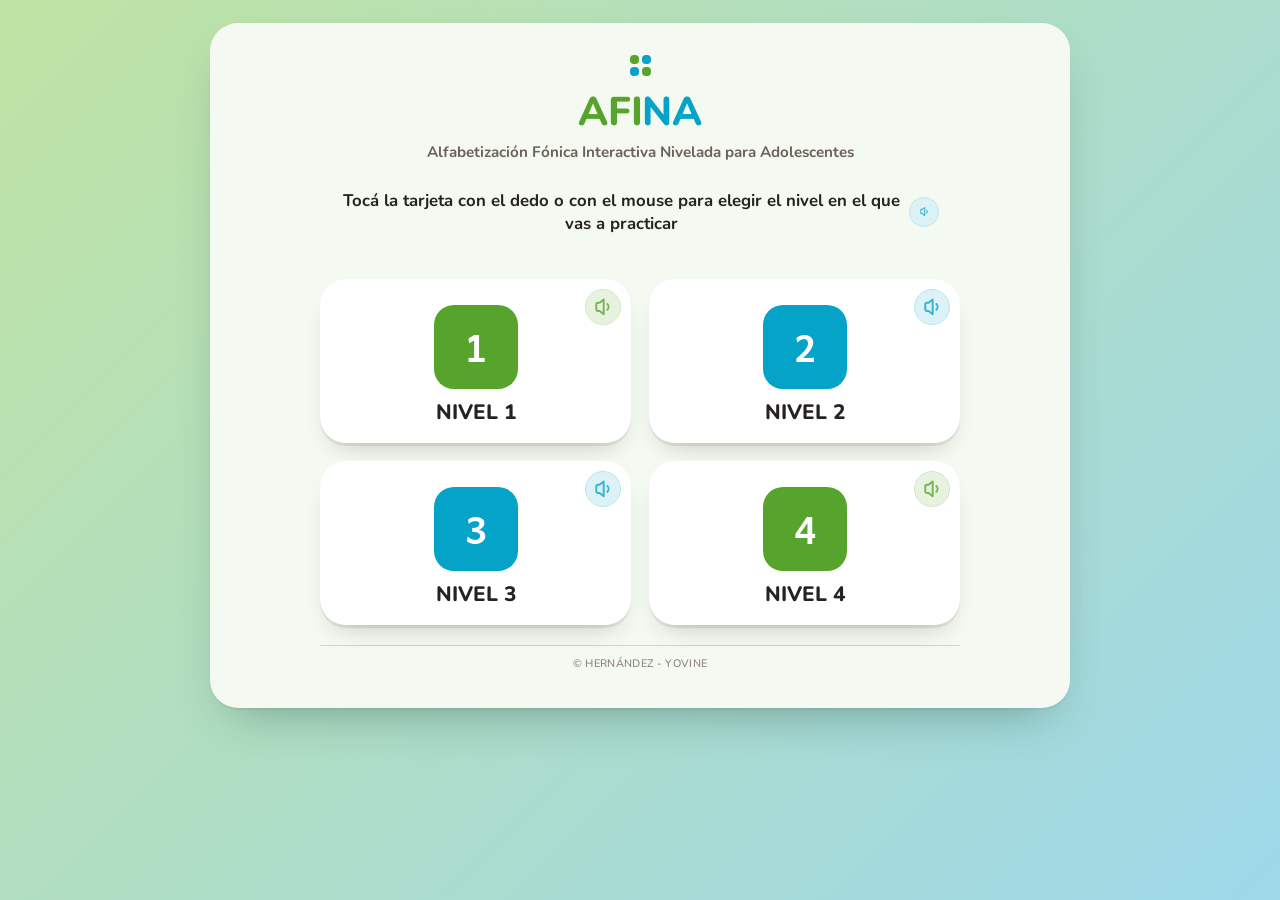
<file: index.html>
<!doctype html>
<html lang="es">
<head>
<meta charset="utf-8">
<meta name="viewport" content="width=device-width,initial-scale=1,viewport-fit=cover">
<title>AFINA · Conciencia Fonológica</title>
<meta name="description" content="AFINA: Alfabetización Fónica Interactiva Nivelada para Adolescentes. Entrenamiento de la conciencia fonológica jugando.">
<meta name="theme-color" content="#05A3C8">
<link rel="manifest" href="manifest.webmanifest">
<link rel="icon" type="image/png" sizes="32x32" href="icons/favicon-32.png">
<link rel="icon" type="image/png" sizes="48x48" href="icons/favicon-48.png">
<link rel="apple-touch-icon" href="icons/apple-touch-icon-180.png">
<meta name="apple-mobile-web-app-capable" content="yes">
<meta name="mobile-web-app-capable" content="yes">
<meta name="apple-mobile-web-app-title" content="AFINA">
<style>:root{color-scheme:light;box-sizing:border-box;padding-top:env(safe-area-inset-top,0px);padding-bottom:env(safe-area-inset-bottom,0px)}html{scroll-padding-top:env(safe-area-inset-top,0px)}body{margin:0;padding:0;font:14px -apple-system,BlinkMacSystemFont,sans-serif;background:#fff;color:#000}img{max-width:100%}[hidden]:not([hidden=until-found i]){display:none!important}</style>
<link rel="stylesheet" href="css/estilos.css">
</head>
<body>

<!-- Acá se dibuja cada pantalla -->
<div id="app"></div>

<!-- Avisito "todavía no tiene sonido grabado" -->
<div class="global-hint" id="aviso">Todavía no tiene sonido grabado</div>

<!-- CONTENIDO: lo que se edita (palabras, niveles, letras) -->
<script src="contenido/config.js"></script>
<script src="contenido/palabras.js"></script>
<script src="contenido/letras.js"></script>
<script src="contenido/niveles.js"></script>

<!-- NÚCLEO: navegación, sonidos, piezas comunes -->
<script src="js/nucleo/utilidades.js"></script>
<script src="js/nucleo/datos.js"></script>
<script src="js/nucleo/audio.js"></script>
<script src="js/nucleo/ui.js"></script>
<script src="js/nucleo/pantallas.js"></script>

<!-- TIPOS DE ACTIVIDAD: uno por archivo -->
<script src="js/tipos/contar-sonidos.js"></script>
<script src="js/tipos/letra-inicial.js"></script>
<script src="js/tipos/unir-igual.js"></script>
<script src="js/tipos/completar-vocales.js"></script>
<script src="js/tipos/sonido-letras.js"></script>
<script src="js/tipos/dictado-letras.js"></script>
<script src="js/tipos/sonido-escondido.js"></script>
<script src="js/tipos/escribir-palabra.js"></script>

<!-- HERRAMIENTAS Y ARRANQUE -->
<script src="js/nucleo/validar.js"></script>
<script src="js/nucleo/revisar.js"></script>
<script src="js/app.js"></script>

<!-- Versión instalable y sin conexión (guarda la app en el dispositivo la primera vez) -->
<script>
if ('serviceWorker' in navigator && /^https?:/.test(location.protocol)) {
  window.addEventListener('load', function(){ navigator.serviceWorker.register('sw.js').catch(function(){}); });
}
</script>
</body>
</html>
</file>
<file: css/estilos.css>
/* Tipografías incluidas en la app: funcionan sin internet */
@font-face{font-family:'Andika';font-style:normal;font-weight:400;font-display:swap;src:url('../fonts/andika-latin-400-normal.woff2') format('woff2')}
@font-face{font-family:'Andika';font-style:normal;font-weight:700;font-display:swap;src:url('../fonts/andika-latin-700-normal.woff2') format('woff2')}
@font-face{font-family:'Nunito';font-style:normal;font-weight:500;font-display:swap;src:url('../fonts/nunito-latin-500-normal.woff2') format('woff2')}
@font-face{font-family:'Nunito';font-style:normal;font-weight:700;font-display:swap;src:url('../fonts/nunito-latin-700-normal.woff2') format('woff2')}
@font-face{font-family:'Nunito';font-style:normal;font-weight:800;font-display:swap;src:url('../fonts/nunito-latin-800-normal.woff2') format('woff2')}

  :root{
    --paper: #FDFBF7;
    --ink: #262220;
    --ink-soft: #6b6259;
    --border: #E4DDD2;
    --vowel-wash: #FFE8DE;
    --vowel-accent: #E8734E;
    --consonant-wash: #E3EFE6;
    --consonant-accent: #4C8A6A;
    --card-shadow: 0 2px 0 rgba(38,34,32,0.06), 0 12px 24px -12px rgba(38,34,32,0.15);
    --unahur-green: #56A42C;
    --unahur-blue: #05A3C8;
  }

  *{ box-sizing: border-box; }

  html, body{
    margin:0;
    padding:0;
    background: var(--paper);
    color: var(--ink);
    font-family: 'Nunito', sans-serif;
    -webkit-tap-highlight-color: transparent;
    overscroll-behavior: none;
  }

  body{
    min-height: 100vh;
    display:flex;
    flex-direction:column;
    align-items:center;
    padding: clamp(16px, 4vw, 40px);
    text-transform: uppercase;
  }

  a{ color: inherit; text-decoration: none; }

  .screen{ display:none; width:100%; flex-direction:column; align-items:center; }
  .screen.active{ display:flex; }

  header{
    width:100%;
    max-width: 760px;
    text-align:center;
    margin-bottom: clamp(18px, 3vw, 28px);
  }

  h1{
    font-weight:800;
    font-size: clamp(1.4rem, 3.2vw, 1.9rem);
    margin: 0 0 4px 0;
    letter-spacing: -0.01em;
  }

  header p{
    margin:0;
    color: var(--ink-soft);
    font-size: clamp(0.85rem, 2vw, 0.98rem);
    font-weight:500;
  }

  .instruction-row{
    display:flex;
    align-items:center;
    justify-content:center;
    gap: 8px;
  }

  .instruction-speaker{
    appearance:none;
    border:none;
    flex-shrink:0;
    width: 30px; height: 30px;
    border-radius:50%;
    background: var(--level-accent, var(--unahur-blue));
    display:flex; align-items:center; justify-content:center;
    cursor:pointer;
  }
  .instruction-speaker svg{ width: 56%; height: 56%; }
  .instruction-speaker:active{ transform: translateY(1px); }

  footer{
    margin-top: 22px;
    color: var(--ink-soft);
    font-size: 0.8rem;
    text-align:center;
    max-width: 600px;
  }

  .back-link{
    display:inline-flex;
    align-items:center;
    gap:6px;
    font-weight:700;
    font-size:0.85rem;
    color: var(--ink-soft);
    margin-bottom: 18px;
    align-self:flex-start;
    max-width:760px;
    width:100%;
    background:none;
    border:none;
    padding:0;
    cursor:pointer;
    font-family:inherit;
  }
  .back-link:hover{ color: var(--ink); }

  /* ---------- Pantalla de inicio ---------- */

  .home-hero{
    text-align:center;
    margin-bottom: clamp(20px, 4vw, 32px);
  }
  .home-hero h1{ font-size: clamp(1.7rem, 4.5vw, 2.5rem); }
  .home-hero h1 .tone-a{ color: var(--unahur-green); }
  .home-hero h1 .tone-b{ color: var(--unahur-blue); }
  .home-hero p{ font-size: clamp(0.95rem, 2.2vw, 1.1rem); }

  .brand-mark{
    display:inline-grid;
    grid-template-columns: repeat(2, 9px);
    grid-template-rows: repeat(2, 9px);
    gap: 3px;
    margin-bottom: 10px;
  }
  .brand-mark span{ border-radius: 4px; }
  .brand-mark span:nth-child(1),
  .brand-mark span:nth-child(4){ background: var(--unahur-green); }
  .brand-mark span:nth-child(2),
  .brand-mark span:nth-child(3){ background: var(--unahur-blue); }

  .credit-line{
    margin-top: 26px;
    font-size: 0.72rem;
    color: var(--ink-soft);
    text-align:center;
    letter-spacing: 0.01em;
  }

  .levels-grid{
    width:100%;
    max-width: 640px;
    display:grid;
    grid-template-columns: 1fr 1fr;
    gap: clamp(12px, 3vw, 18px);
  }
  @media (max-width: 420px){ .levels-grid{ gap: 10px; } }

  .level-card{
    position:relative;
    display:flex;
    flex-direction:column;
    align-items:center;
    text-align:center;
    gap: 10px;
    background:#fff;
    border: none;
    border-radius: 26px;
    padding: clamp(18px, 4vw, 26px) clamp(10px, 3vw, 16px) 18px;
    box-shadow: 0 3px 0 rgba(38,34,32,0.08), 0 14px 26px -14px rgba(38,34,32,0.28);
    overflow:hidden;
    opacity:0;
    transform: translateY(14px) scale(0.97);
    animation: card-in 0.5s ease forwards;
    cursor:pointer;
    font-family:inherit;
  }
  .level-card:nth-child(1){ animation-delay: 0.05s; }
  .level-card:nth-child(2){ animation-delay: 0.13s; }
  .level-card:nth-child(3){ animation-delay: 0.21s; }
  .level-card:nth-child(4){ animation-delay: 0.29s; }

  @keyframes card-in{ to{ opacity:1; transform: translateY(0) scale(1); } }

  .level-card:hover, .level-card:focus-visible{ transform: translateY(-4px) scale(1.02); }
  .level-card:active{ transform: translateY(0) scale(0.98); }
  .level-card:focus-visible{ outline: 3px solid var(--ink); outline-offset: 3px; }

  .level-card.locked{ cursor:default; }
  .level-card.locked:hover{ transform: translateY(14px) scale(0.97); }

  .level-number-badge{
    width: clamp(64px, 18vw, 84px);
    height: clamp(64px, 18vw, 84px);
    border-radius: 20px;
    display:flex; align-items:center; justify-content:center;
    font-family:'Andika', sans-serif;
    font-weight:700;
    font-size: clamp(1.8rem, 5vw, 2.3rem);
    color:#fff;
  }
  .level-card[data-color="unahur-green"] .level-number-badge{ background: var(--unahur-green); }
  .level-card[data-color="unahur-blue"]  .level-number-badge{ background: var(--unahur-blue); }

  .level-icon{
    width: clamp(64px, 16vw, 84px);
    height: clamp(64px, 16vw, 84px);
    border-radius: 20px;
    display:flex;
    align-items:center;
    justify-content:center;
  }
  .level-icon svg{ width: 58%; height: 58%; }
  .level-card[data-color="unahur-green"] .level-icon{ background: var(--unahur-green); }
  .level-card[data-color="unahur-blue"]  .level-icon{ background: var(--unahur-blue); }
  .level-card.locked .level-icon{ background: var(--border); }

  .ribbon{
    position:absolute;
    top: 12px;
    right: -30px;
    background: var(--ink);
    color:#fff;
    font-size: 0.62rem;
    font-weight:800;
    text-transform: uppercase;
    letter-spacing: 0.03em;
    padding: 4px 34px;
    transform: rotate(35deg);
  }

  .level-title{ font-weight:800; font-size: clamp(1.1rem, 3vw, 1.3rem); margin: 0; line-height:1.25; }
  .level-desc{ font-size: 0.78rem; color: var(--ink-soft); margin:0; line-height:1.4; }
  .level-card.locked .level-desc{ opacity: 0.6; }

  /* ---------- Nivel 4: escenario de la letra grande (teclado) ---------- */

  .stage{
    position:relative;
    width:100%;
    max-width: 420px;
    aspect-ratio: 1 / 1;
    max-height: 42vh;
    background:#fff;
    border-radius: 28px;
    border: 1px solid var(--border);
    box-shadow: var(--card-shadow);
    display:flex;
    align-items:center;
    justify-content:center;
    margin-bottom: clamp(18px, 3vw, 30px);
    overflow:hidden;
    transition: background 0.25s ease;
  }
  .stage.is-vowel{ background: var(--vowel-wash); }
  .stage.is-consonant{ background: var(--consonant-wash); }

  .stage .letter{
    font-family:'Andika', sans-serif;
    font-weight:700;
    font-size: clamp(6rem, 22vw, 11rem);
    line-height:1;
    color: var(--ink);
    user-select:none;
    position:relative;
    z-index:2;
  }
  .stage .letter.placeholder{
    color: var(--border);
    font-size: clamp(2.2rem, 6vw, 2.6rem);
    font-family:'Nunito', sans-serif;
    font-weight:700;
    max-width: 70%;
    text-align:center;
  }

  .ripple{
    position:absolute;
    border-radius:50%;
    border: 3px solid var(--vowel-accent);
    width: 40%;
    height: 40%;
    opacity:0;
    pointer-events:none;
  }
  .stage.is-consonant .ripple{ border-color: var(--consonant-accent); }
  .ripple.animate{ animation: ripple-out 0.6s ease-out; }
  @keyframes ripple-out{
    0%   { transform: scale(1);   opacity: 0.55; }
    100% { transform: scale(2.6); opacity: 0; }
  }

  .global-hint{
    position: fixed;
    bottom: 22px;
    left: 50%;
    transform: translateX(-50%);
    font-size: 0.78rem;
    font-weight:700;
    color: var(--ink-soft);
    background: #fff;
    border: 1px solid var(--border);
    padding: 8px 18px;
    border-radius: 999px;
    box-shadow: var(--card-shadow);
    opacity:0;
    pointer-events:none;
    transition: opacity 0.2s ease;
    z-index: 60;
    white-space:nowrap;
  }
  .global-hint.show{ opacity:1; }

  .keyboard{
    width:100%; max-width: 760px;
    display:grid; grid-template-columns: repeat(6, 1fr); gap: 8px;
  }
  @media (max-width: 480px){ .keyboard{ grid-template-columns: repeat(5, 1fr); gap:6px; } }

  .key{
    appearance:none;
    border: 1px solid var(--border);
    background:#fff;
    border-radius: 12px;
    padding: 12px 4px;
    font-family:'Andika', sans-serif;
    font-weight:700;
    font-size: clamp(1.1rem, 3.4vw, 1.5rem);
    color: var(--ink);
    cursor:pointer;
    transition: transform 0.08s ease, box-shadow 0.08s ease, background 0.12s ease;
    box-shadow: 0 2px 0 var(--border);
  }
  .key.is-vowel{ background: var(--vowel-wash); }
  .key.is-consonant{ background: #fff; }
  .key.is-digraph{ background: var(--consonant-wash); font-size: clamp(0.9rem, 2.6vw, 1.2rem); }
  .key:active, .key.pressed{ transform: translateY(2px); box-shadow: 0 0 0 var(--border); }
  .key:focus-visible{ outline: 3px solid var(--vowel-accent); outline-offset: 2px; }

  /* ---------- Niveles 1, 2 y 3: cuántos sonidos tiene la palabra ---------- */
  /* (misma mecánica, distinto color de acento y lista de palabras por nivel,
     controlado por la variable --level-accent en cada pantalla) */

  .progress-text{
    font-weight:800;
    font-size: 0.8rem;
    color: var(--level-accent, var(--unahur-blue));
    margin-bottom: 4px;
  }

  .word-stage{
    position:relative;
    width:100%;
    max-width: 340px;
    aspect-ratio: 1 / 1;
    max-height: 34vh;
    background:#fff;
    border-radius: 28px;
    border: 1px solid var(--border);
    box-shadow: var(--card-shadow);
    display:flex;
    align-items:center;
    justify-content:center;
    margin-bottom: clamp(16px, 3vw, 24px);
    overflow:hidden;
    transition: transform 0.15s ease;
  }
  .word-stage.shake{ animation: shake-x 0.4s ease; }
  @keyframes shake-x{
    0%, 100% { transform: translateX(0); }
    20%, 60% { transform: translateX(-8px); }
    40%, 80% { transform: translateX(8px); }
  }
  .word-stage.celebrate{ animation: pop-scale 0.5s ease; }
  @keyframes pop-scale{
    0%   { transform: scale(1); }
    40%  { transform: scale(1.06); }
    100% { transform: scale(1); }
  }

  .word-stage img{
    width:100%; height:100%; object-fit: contain; padding: 18px;
  }
  .word-stage .illustration{
    width: 78%; height: 78%;
  }
  .word-stage .illustration svg{ width:100%; height:100%; display:block; }

  .dots-row{
    display:flex;
    flex-wrap:wrap;
    justify-content:center;
    gap: 8px;
    min-height: 34px;
    max-width: 340px;
    margin-bottom: 16px;
  }
  .dot{
    width: 26px; height: 26px; border-radius:50%;
    background: var(--level-accent, var(--unahur-blue));
    animation: dot-pop 0.25s ease;
  }
  @keyframes dot-pop{ from{ transform: scale(0); } to{ transform: scale(1); } }
  .dots-row.correct .dot{ background: var(--unahur-green); }
  .dots-row.wrong .dot{ background: var(--vowel-accent); }

  .tap-button{
    appearance:none;
    border:none;
    width: 128px; height: 128px;
    border-radius: 50%;
    background: var(--level-accent, var(--unahur-blue));
    box-shadow: 0 4px 0 rgba(38,34,32,0.18), 0 14px 26px -12px rgba(38,34,32,0.35);
    display:flex; align-items:center; justify-content:center;
    cursor:pointer;
    margin-bottom: 18px;
    transition: transform 0.08s ease;
  }
  .tap-button svg{ width: 46%; height: 46%; }
  .tap-button:active{ transform: translateY(3px); box-shadow: 0 1px 0 rgba(38,34,32,0.18); }
  .tap-button:focus-visible{ outline: 3px solid var(--ink); outline-offset: 4px; }
  .tap-button .count-num{
    font-family: 'Nunito', sans-serif;
    font-size: 3.4rem;
    font-weight: 900;
    color: #fff;
    line-height: 1;
    user-select: none;
  }

  /* El botón que cuenta sonidos es más chico que el círculo grande de
     "escuchar" (dictado, sonido escondido): antes medía lo mismo (128px) y
     quedaba desproporcionado. Se lo achica pero se lo deja bastante más
     grande que el botón de ayuda (pill), para que siga siendo el principal. */
  .count-button{
    width: 84px; height: 84px;
    margin-bottom: 14px;
  }
  .count-button .count-num{ font-size: 2.2rem; }

  .tap-hint{
    font-size: 0.82rem;
    color: var(--ink-soft);
    font-weight:700;
    margin: -10px 0 18px 0;
    text-align:center;
  }

  /* Misma pinta que .tap-hint, pero con margen positivo: para usar DESPUÉS
     de un bloque que ya termina justo (el tablero de unir-igual, las
     opciones de completar-vocales), donde el margen negativo de .tap-hint
     lo pegaba contra las tarjetas de arriba. */
  .help-hint{
    font-size: 0.82rem;
    color: var(--ink-soft);
    font-weight:700;
    margin: 18px 0 4px 0;
    text-align:center;
  }

  .action-row{
    display:flex;
    gap: 10px;
    margin-bottom: 10px;
  }
  .action-btn{
    appearance:none;
    border: 1px solid var(--border);
    background:#fff;
    color: var(--ink);
    font-family:inherit;
    font-weight:800;
    font-size: 0.85rem;
    padding: 10px 20px;
    border-radius: 999px;
    cursor:pointer;
    box-shadow: 0 2px 0 var(--border);
  }
  .action-btn:active{ transform: translateY(2px); box-shadow:none; }
  .action-btn.primary{
    background: var(--unahur-green);
    border-color: var(--unahur-green);
    color:#fff;
    box-shadow: 0 2px 0 #3f7a20;
  }
  .action-btn:disabled{ opacity:0.4; cursor:default; }

  .help-btn{
    appearance:none;
    border: none;
    background: var(--vowel-wash);
    color: var(--vowel-accent);
    font-family:inherit;
    font-weight:800;
    font-size: 0.85rem;
    padding: 10px 22px;
    border-radius: 999px;
    cursor:pointer;
    margin-top: 6px;
    display:none;
    align-items:center;
    gap:8px;
  }
  .help-btn.show{ display:inline-flex; animation: card-in 0.4s ease; }

  .level-complete{
    width:100%; max-width: 420px; background:#fff;
    border: 1px solid var(--border); border-radius: 24px;
    box-shadow: var(--card-shadow); padding: 40px 28px; text-align:center;
  }
  .level-complete .icon{ font-size: 2.6rem; margin-bottom: 10px; }
  .level-complete h2{ margin: 0 0 8px 0; font-size: 1.2rem; font-weight:800; }
  .level-complete p{ margin: 0 0 20px 0; color: var(--ink-soft); font-size: 0.9rem; }

  /* ---------- Actividad: ¿con qué letra comienza? ---------- */

  .letter-options{
    width:100%;
    max-width: 360px;
    display:grid;
    grid-template-columns: repeat(3, 1fr);
    gap: 10px;
    margin-bottom: 18px;
  }

  .letter-option{
    appearance:none;
    border: 1px solid var(--border);
    background:#fff;
    border-radius: 16px;
    padding: 16px 4px;
    font-family:'Andika', sans-serif;
    font-weight:700;
    font-size: clamp(1.3rem, 5vw, 1.7rem);
    color: var(--ink);
    cursor:pointer;
    box-shadow: 0 3px 0 var(--border);
    transition: transform 0.08s ease, box-shadow 0.08s ease;
  }
  .letter-option:active{ transform: translateY(3px); box-shadow:none; }
  .letter-option:focus-visible{ outline: 3px solid var(--level-accent, var(--unahur-blue)); outline-offset: 2px; }
  .letter-option.correct{ background: var(--unahur-green); border-color: var(--unahur-green); color:#fff; }
  .letter-option.wrong{ background: var(--vowel-accent); border-color: var(--vowel-accent); color:#fff; }
  .letter-option:disabled{ cursor:default; }

  /* ---------- Actividad: ¿cuál empieza igual? (arrastrar y unir) ---------- */

  .match-progress{
    font-weight:800;
    font-size: 0.85rem;
    color: var(--level-accent, var(--unahur-blue));
    margin-bottom: 14px;
  }

  .match-board{
    width:100%;
    max-width: 420px;
    display:flex;
    justify-content:space-between;
    gap: clamp(24px, 8vw, 60px);
    touch-action: none;
  }

  .match-column{
    flex:1;
    display:flex;
    flex-direction:column;
    gap: 12px;
  }

  .match-card{
    position:relative;
    height: 64px;
    border-radius: 16px;
    display:flex;
    align-items:center;
    justify-content:center;
    font-family:'Nunito', sans-serif;
    font-weight:800;
    font-size: 0.9rem;
    color:#fff;
    text-shadow: 0 1px 2px rgba(0,0,0,0.25);
    box-shadow: 0 3px 0 rgba(38,34,32,0.15), 0 8px 16px -8px rgba(38,34,32,0.3);
    user-select:none;
    -webkit-user-select:none;
  }

  .match-column.left .match-card{ cursor: grab; }
  .match-card.dragging{
    cursor: grabbing;
    position: fixed;
    z-index: 50;
    width: var(--drag-w);
    pointer-events:none;
    box-shadow: 0 10px 24px -6px rgba(38,34,32,0.45);
    transition: none;
  }

  .match-card.matched{
    opacity: 0.55;
    box-shadow: none;
  }
  .match-card.matched::after{
    content: '✓';
    position:absolute;
    top: -8px; right: -8px;
    width: 24px; height: 24px;
    border-radius:50%;
    background: var(--unahur-green);
    color:#fff;
    display:flex; align-items:center; justify-content:center;
    font-size: 0.8rem;
    text-shadow:none;
  }

  .match-card.slot-empty{
    background: transparent !important;
    box-shadow: none;
    border: 2px dashed var(--border);
  }

  .match-card img,
  .match-card .card-illustration{
    width: 70%;
    height: 70%;
    object-fit: contain;
  }

  @keyframes card-shake{
    0%, 100% { transform: translateX(0); }
    25% { transform: translateX(-6px); }
    75% { transform: translateX(6px); }
  }
  .match-card.snap-wrong{ animation: card-shake 0.3s ease; }

  /* ---------- Actividad: ¿cuántas palabras tiene la oración? ---------- */

  .sentence-stage{
    width:100%;
    max-width: 420px;
    min-height: 140px;
    background:#fff;
    border-radius: 28px;
    border: 1px solid var(--border);
    box-shadow: var(--card-shadow);
    display:flex;
    flex-direction:column;
    align-items:center;
    justify-content:center;
    gap: 14px;
    padding: 26px 22px;
    margin-bottom: clamp(16px, 3vw, 24px);
    transition: transform 0.15s ease;
  }
  .sentence-stage.shake{ animation: shake-x 0.4s ease; }
  .sentence-stage.celebrate{ animation: pop-scale 0.5s ease; }

  .sentence-text{
    font-family:'Andika', sans-serif;
    font-weight:700;
    font-size: clamp(1.05rem, 4vw, 1.35rem);
    line-height:1.4;
    color: var(--ink);
    text-align:center;
  }

  .listen-btn{
    appearance:none;
    border:none;
    display:inline-flex;
    align-items:center;
    gap:8px;
    background: var(--level-accent, var(--unahur-blue));
    color:#fff;
    font-family:inherit;
    font-weight:800;
    font-size: 0.82rem;
    padding: 9px 18px;
    border-radius: 999px;
    cursor:pointer;
  }
  .listen-btn svg{ width:16px; height:16px; }
  .listen-btn:active{ transform: translateY(2px); }

  @media (prefers-reduced-motion: reduce){
    .ripple.animate{ animation: none; opacity:0; }
    .key:active, .key.pressed{ transform:none; }
    .level-card{ animation: none; opacity:1; transform:none; }
    .level-card:hover, .level-card:focus-visible, .level-card:active{ transform:none; }
  }

/* ---------- Imagen que todavía no existe (se ve el nombre de la palabra) ---------- */
.word-stage .sin-imagen,
.match-card .sin-imagen{
  display:flex; align-items:center; justify-content:center; text-align:center;
  width:100%; height:100%;
  font-family:'Andika', sans-serif; font-weight:700;
  color: var(--ink-soft);
  border: 2px dashed var(--border); border-radius: 18px;
  font-size: 0.9rem; padding: 8px;
}

/* ---------- Modo revisión (agregar ?revisar al final del link) ---------- */
.revision{ width:100%; max-width: 920px; text-transform:none; font-size: 0.9rem; }
.revision h1{ text-transform:none; }
.revision h2{ font-size:1.05rem; margin: 26px 0 4px 0; }
.revision h3{ font-size:0.9rem; margin: 14px 0 6px 0; color: var(--ink-soft); }
.revision table{ width:100%; border-collapse:collapse; background:#fff; border:1px solid var(--border); border-radius:12px; overflow:hidden; }
.revision th, .revision td{ padding: 6px 10px; text-align:left; border-bottom:1px solid var(--border); font-weight:500; }
.revision th{ background: var(--vowel-wash); font-weight:800; font-size:0.78rem; }
.revision .ok{ color: var(--unahur-green); font-weight:800; }
.revision .mal{ color: #C62828; font-weight:800; }
.revision .nota{ color: var(--ink-soft); }
.revision .resumen{ background:#fff; border:1px solid var(--border); border-radius:14px; padding: 14px 18px; margin: 14px 0; }

/* ---------- Tarjetas grandes para unir (imágenes más visibles) ---------- */
.match-board.grande{ max-width: 460px; }
.match-board.grande .match-card{
  height: clamp(72px, calc((100vh - 250px) / 5 - 12px), 120px);
}
.match-board.grande .match-card img{ width: 84%; height: 84%; }

/* ---------- Actividad: completar las vocales ---------- */
.word-blanks{
  display:flex; flex-wrap:wrap; justify-content:center; align-items:center;
  gap: 8px;
  max-width: 420px;
  margin-bottom: clamp(16px, 3vw, 24px);
  font-family:'Andika', sans-serif; font-weight:700;
}
.blank-letter, .blank-slot{
  min-width: 44px; height: 58px;
  display:flex; align-items:center; justify-content:center;
  font-size: clamp(1.6rem, 7vw, 2.2rem);
  color: var(--ink);
}
.blank-slot{
  appearance:none;
  font-family:'Andika', sans-serif; font-weight:700;
  background:#fff;
  border: 3px dashed var(--border);
  border-radius: 14px;
  cursor:pointer;
  padding: 0 6px;
  transition: border-color 0.15s ease, background 0.15s ease;
}
.blank-slot.active{ border-color: var(--level-accent, var(--unahur-blue)); border-style: solid; box-shadow: 0 0 0 4px rgba(5,163,200,0.15); }
.blank-slot.filled{ border-style: solid; border-color: var(--unahur-green); background: #EEF7E8; cursor:default; }
.blank-slot.wrong{ animation: shake-x 0.4s ease; border-color: var(--vowel-accent); background: var(--vowel-wash); }
.word-blanks.correct .blank-letter{ color: var(--unahur-green); }
.vowel-options{
  width:100%; max-width: 420px;
  display:grid; grid-template-columns: repeat(5, 1fr); gap: 10px;
  margin-bottom: 18px;
}
.vowel-options .letter-option{ padding: 18px 4px; font-size: clamp(1.5rem, 6vw, 2rem); }

/* ---------- Teclas vacías (tablero con solo algunas letras habilitadas) ---------- */
.key.is-empty{
  display:block;
  min-height: 52px;
  background: transparent;
  border: 2px dashed var(--border);
  box-shadow: none;
  cursor: default;
  pointer-events: none;
}

/* ---------- Actividad: sonido escondido ---------- */
.sound-hunt-count{
  font-weight: 800;
  font-size: 0.85rem;
  color: var(--level-accent, var(--unahur-blue));
  margin: 4px 0 14px;
}
.sound-hunt-grid{
  width:100%; max-width: 460px;
  display:grid; grid-template-columns: repeat(auto-fit, minmax(min(100px, 28%), 1fr));
  gap: 14px;
}
.sound-hunt-card{
  position:relative;
  aspect-ratio: 1 / 1;
  background:#fff;
  border: 1px solid var(--border);
  border-radius: 20px;
  box-shadow: var(--card-shadow);
  display:flex; align-items:center; justify-content:center;
  padding: 10px;
  cursor:pointer;
  transition: transform 0.08s ease, opacity 0.15s ease;
}
.sound-hunt-card img{ width:80%; height:80%; object-fit: contain; }
.sound-hunt-card:active{ transform: translateY(2px); }
.sound-hunt-card:disabled{ cursor: default; }
.sound-hunt-card.encontrada{ opacity: 0.55; border-color: var(--unahur-green); }
.sound-hunt-card.encontrada::after{
  content:'✓'; position:absolute; top:-8px; right:-8px;
  width:26px; height:26px; border-radius:50%;
  background: var(--unahur-green); color:#fff;
  display:flex; align-items:center; justify-content:center; font-size:0.9rem;
}
.sound-hunt-card.descartada{ opacity: 0.4; animation: card-shake 0.3s ease; }
.sound-hunt-card.descartada::after{
  content:'✗'; position:absolute; top:-8px; right:-8px;
  width:26px; height:26px; border-radius:50%;
  background: var(--vowel-accent); color:#fff;
  display:flex; align-items:center; justify-content:center; font-size:0.9rem;
}

/* ---------- Botoncito de parlante en las tarjetas de unir ---------- */
.card-speaker{
  appearance:none; border:none; padding:0;
  position:absolute; right: 6px; bottom: 6px;
  width: 34px; height: 34px; border-radius: 50%;
  background: var(--level-accent, var(--unahur-blue));
  display:flex; align-items:center; justify-content:center;
  cursor:pointer;
  box-shadow: 0 2px 0 rgba(38,34,32,0.2);
  z-index: 2;
}
.card-speaker svg{ width: 58%; height: 58%; }
.card-speaker:active{ transform: translateY(1px); box-shadow:none; }
.card-speaker:focus-visible{ outline: 3px solid var(--ink); outline-offset: 2px; }
.match-card.matched .card-speaker{ opacity: 0.9; }

/* Parlante sobre el dibujo (actividad completar vocales) */
.word-stage .card-speaker{ width: 46px; height: 46px; right: 12px; bottom: 12px; }

/* Rondas de 4 imágenes: cuadrícula de 2 x 2 */
.sound-hunt-grid.cuatro{ grid-template-columns: repeat(2, 1fr); max-width: 300px; }

/* ---------- Actividad: escribir la palabra ---------- */
.write-word{
  display:flex; flex-wrap:wrap; justify-content:center; gap: 8px;
  max-width: 420px; margin-bottom: clamp(14px, 3vw, 22px);
  font-family:'Andika', sans-serif; font-weight:700;
}
.write-box{
  width: 46px; height: 58px;
  display:flex; align-items:center; justify-content:center;
  background:#fff; border: 3px solid var(--border); border-radius: 14px;
  font-size: clamp(1.6rem, 7vw, 2.2rem); color: var(--ink);
  transition: border-color 0.15s ease, background 0.15s ease;
}
.write-box.active{ border-color: var(--level-accent, var(--unahur-blue)); box-shadow: 0 0 0 4px rgba(5,163,200,0.15); }
.write-box.filled{ border-color: var(--unahur-green); background:#EEF7E8; }
.write-box.wrong{ animation: shake-x 0.4s ease; border-color: var(--vowel-accent); background: var(--vowel-wash); }
.write-word.correct .write-box{ color: var(--unahur-green); }
/* sin cajas: solo una línea, sin marcar cuántas letras son */
.write-word.sin-cajas{ gap: 0; min-height: 58px; border-bottom: 4px solid var(--border); min-width: 220px; padding: 0 12px; }
.write-word.sin-cajas .write-box{ width:auto; height:auto; min-width: 0; border:none; background:transparent; box-shadow:none; padding: 0 2px; }
.write-keys{
  width:100%; max-width: 440px;
  display:grid; grid-template-columns: repeat(7, 1fr); gap: 7px;
  margin-bottom: 18px;
}
.write-key{
  appearance:none; font-family:'Andika', sans-serif; font-weight:700;
  font-size: clamp(1.15rem, 5vw, 1.5rem);
  padding: 11px 0; background:#fff; color: var(--ink);
  border: 2px solid var(--border); border-radius: 12px;
  box-shadow: 0 3px 0 var(--border); cursor:pointer;
}
.write-key:active{ transform: translateY(3px); box-shadow:none; }
.write-key.wrong{ background: var(--vowel-accent); border-color: var(--vowel-accent); color:#fff; box-shadow:none; }
.write-key:disabled{ cursor:default; opacity:.55; }

/* ---------- Unir imagen con letra (mayúscula de imprenta) ---------- */
.match-card.letra{ background:#fff; }
.match-card .letra-grande{
  font-family:'Andika', sans-serif; font-weight:700;
  font-size: clamp(2.6rem, 14vw, 4rem); line-height:1; color: var(--ink);
}
.match-card.letra.matched .letra-grande{ color: var(--unahur-green); }
/* Palabra escrita completa (Nivel 4: imagen con palabra) */
.match-card .letra-grande.palabra{ font-size: clamp(1.5rem, 7.5vw, 2.2rem); letter-spacing: .04em; }
/* La palabra va como una ETIQUETA (con agujerito) y el parlantito adentro, a la derecha */
.match-card.palabra-escrita{
  position:relative; flex-direction:row; align-items:center; justify-content:space-between; gap:6px;
  padding: 0 8px 0 30px; background:#FFF6D6; border:2px solid #E3B63C;
  border-radius: 6px 16px 16px 6px; box-shadow: 0 3px 0 #E3B63C;
}
.match-card.palabra-escrita::before{
  content:''; position:absolute; left:9px; top:50%; width:11px; height:11px; margin-top:-5.5px;
  border-radius:50%; background:#fff; border:2px solid #E3B63C;
}
.match-card.palabra-escrita .letra-grande.palabra{ flex:1; text-align:center; }
.match-card.palabra-escrita .card-speaker{ position:static; flex:none; margin:0; }
.match-card.palabra-escrita.matched{ background:#E8F6DE; border-color:var(--unahur-green); box-shadow:0 3px 0 var(--unahur-green); }
.match-card.palabra-escrita.matched::before{ border-color:var(--unahur-green); }

/* Cada imagen de "sonido escondido" lleva su parlante aparte (no es parte del botón) */
.sound-hunt-item{ position:relative; }
.sound-hunt-item .sound-hunt-card{ width:100%; }
.sound-hunt-item .card-speaker{ right: 4px; bottom: 4px; width: 32px; height: 32px; }

/* Fotos con cielo/fondo oscuro (luna, noche): ocupan todo el recuadro, sin marco blanco ni cuadrado recortado.
   Se activa con  llenar: true  en contenido/palabras.js */
.word-stage img.llena{ padding:0; object-fit:cover; }

/* ---------- Ayuda: teclado desplegable (botón "A" junto a la consigna) ---------- */
.screen{ position:relative; }
.instruction-keyboard{
  appearance:none; border:2px solid var(--level-accent, var(--unahur-blue));
  position:absolute; top:-4px; right:0; z-index:5;
  width:52px; height:38px; border-radius:12px; padding:5px 8px;
  background:#fff; color: var(--level-accent, var(--unahur-blue));
  display:flex; align-items:center; justify-content:center; cursor:pointer;
  box-shadow: 0 2px 0 var(--border);
}
.instruction-keyboard svg{ width:100%; height:100%; }
.instruction-keyboard.is-open{ background: var(--level-accent, var(--unahur-blue)); color:#fff; }
.instruction-keyboard:active{ transform: translateY(1px); box-shadow:none; }

.ayuda-panel{
  position: fixed; left:0; right:0; bottom:0; z-index: 50;
  background:#fff; border-top: 3px solid var(--level-accent, var(--unahur-blue));
  box-shadow: 0 -8px 24px -10px rgba(38,34,32,0.25);
  padding: 10px 10px 12px; max-height: 46vh; overflow-y:auto;
  display:flex; flex-direction:column; align-items:center;
}
.ayuda-panel[hidden]{ display:none; }
.ayuda-cerrar{
  appearance:none; border:none; background:transparent; align-self:flex-end;
  font-size:1.6rem; line-height:1; color: var(--ink-soft); cursor:pointer; padding:0 6px 4px;
}
.ayuda-grid{
  width:100%; max-width: 560px;
  display:grid; grid-template-columns: repeat(7, 1fr); gap: 6px;
}
@media (max-width: 480px){ .ayuda-grid{ grid-template-columns: repeat(6, 1fr); gap:5px; } }
.ayuda-key{
  appearance:none; border:1px solid var(--border); background:#fff;
  border-radius:10px; height: 50px; padding:0;
  font-family:'Andika', sans-serif; font-weight:700; font-size:1.25rem; color: var(--ink);
  box-shadow: 0 2px 0 var(--border); cursor:pointer;
  display:flex; align-items:center; justify-content:center;
}
.ayuda-key.is-vowel{ background: var(--vowel-wash); }
.ayuda-key.is-digraph{ background: var(--consonant-wash); font-size:1rem; }
.ayuda-key:active{ transform: translateY(2px); box-shadow:none; }
/* La C: misma tecla que las demás, partida en dos mitades */
.ayuda-key.ayuda-c{ overflow:hidden; display:grid; grid-template-columns: 1fr 1fr; gap:0; }
.ayuda-c .mitad{
  appearance:none; border:none; background:transparent; cursor:pointer;
  display:flex; flex-direction:column; align-items:center; justify-content:center;
  font-family:'Andika', sans-serif; font-weight:700; font-size:0.72rem; line-height:1.05; color: var(--ink);
  padding:0;
}
.ayuda-c .mitad:first-child{ border-right:1px solid var(--border); }
.ayuda-c .mitad:active{ background: var(--consonant-wash); }
/* Deja lugar abajo para que el panel no tape el final de la actividad */
body.con-ayuda-teclado{ padding-bottom: 46vh; }

/* ---------- Marco de la aplicación (compu) ----------
   Fuera: color de fondo con los colores de la UNaHur, para que se note que es
   una aplicación. Dentro: un panel central claro donde está todo. */
:root{
  --marco-a: #BFE3A3;      /* verde suave */
  --marco-b: #9ED8EA;      /* celeste suave */
  --panel: #F4FAF1;        /* panel central, apenas coloreado */
}
html{ min-height:100%; }
body{
  background: linear-gradient(135deg, var(--marco-a) 0%, var(--marco-b) 100%) fixed;
  padding: clamp(10px, 2.5vh, 28px) clamp(10px, 3vw, 40px);
}
#app{
  width:100%; max-width: 860px;
  background: var(--panel);
  border-radius: 28px;
  box-shadow: 0 2px 0 rgba(38,34,32,0.05), 0 22px 50px -22px rgba(30,70,60,0.45);
  padding: clamp(14px, 3vh, 30px) clamp(14px, 3vw, 32px) clamp(16px, 3vh, 30px);
  display:flex; flex-direction:column; align-items:center;
}
@media (max-width: 600px){
  body{ padding:0; }
  #app{ border-radius:0; box-shadow:none; min-height:100vh; }
}

/* ---------- Pantalla de inicio: entra entera sin tener que bajar ---------- */
.home-hero{ margin-bottom: clamp(12px, 3vh, 30px); }
.brand-mark{ margin-bottom: clamp(4px, 1vh, 10px); }
@media (max-height: 760px) and (min-width: 601px){
  .home-hero h1{ font-size: clamp(1.5rem, 3.4vw, 2rem); }
  .level-card{ padding: 12px 12px 12px; gap: 6px; border-radius: 22px; }
  .level-number-badge, .level-icon{ width: 56px; height: 56px; border-radius: 16px; font-size: 1.7rem; }
  .levels-grid{ gap: 12px; }
}
@media (max-height: 620px) and (min-width: 601px){
  .home-hero p{ font-size: 0.9rem; }
  .level-number-badge, .level-icon{ width: 46px; height: 46px; font-size: 1.4rem; }
  .level-card{ padding: 8px 10px; gap: 4px; }
}

/* La indicación ("Andá tocando…") */
#app > .screen > footer, .screen > footer{
  margin-top: clamp(10px, 2vh, 22px);
  color: var(--ink);
  font-weight:700;
  font-size: 0.85rem;
}
/* Los créditos: separados con una raya y aparte, como un copyright */
.credit-line{
  width:100%; max-width: 640px;
  margin-top: clamp(10px, 2.2vh, 24px);
  padding-top: 10px;
  border-top: 1px solid rgba(38,34,32,0.18);
  font-size: 0.68rem; font-weight:500;
  color: #8a8178;
  letter-spacing: 0.03em;
}
.credit-line::before{ content: '© '; }

/* El teclado de ayuda queda dentro del marco de la aplicación */
.ayuda-panel{
  left:50%; right:auto; width: min(860px, 100%); transform: translateX(-50%);
  border-radius: 22px 22px 0 0; max-height: 42vh;
}
body.con-ayuda-teclado{ padding-bottom: 42vh; }
@media (max-width: 600px){ .ayuda-panel{ border-radius:0; } }
@media (min-width: 700px){
  .ayuda-grid{ grid-template-columns: repeat(10, 1fr); max-width: 760px; }
  .ayuda-key{ height: 46px; }
}

/* ---------- Festejos (aciertos y final de la actividad) ---------- */
.efecto-capa{ position:fixed; inset:0; pointer-events:none; z-index: 200; overflow:hidden; }
.chispa{
  position:absolute; line-height:1; transform: translate(-50%, -50%);
  animation: chispa-sale 0.95s ease-out forwards;
}
@keyframes chispa-sale{
  0%{ opacity:0; transform: translate(-50%, -50%) scale(0.3); }
  15%{ opacity:1; }
  100%{ opacity:0; transform: translate(calc(-50% + var(--dx)), calc(-50% + var(--dy))) scale(1.1) rotate(40deg); }
}
.confeti{
  position:absolute; top:-20px; border-radius:2px; opacity:0;
  animation: confeti-cae 3s linear forwards;
}
@keyframes confeti-cae{
  0%{ opacity:1; transform: translate(0,-20px) rotate(0); }
  100%{ opacity:1; transform: translate(var(--vaiven), 110vh) rotate(var(--giro)); }
}
.level-complete{ animation: final-aparece 0.6s cubic-bezier(.2,1.4,.4,1) both; }
.level-complete .icon{ font-size: 4rem; display:inline-block; animation: final-salta 1.1s ease-in-out 0.3s 3; }
.level-complete h2{ font-size: 1.6rem; color: var(--unahur-green); }
@keyframes final-aparece{ from{ opacity:0; transform: scale(0.6); } to{ opacity:1; transform: scale(1); } }
@keyframes final-salta{ 0%,100%{ transform: translateY(0) rotate(0); } 30%{ transform: translateY(-18px) rotate(-12deg); } 60%{ transform: translateY(0) rotate(10deg); } }
/* Las parejas que se unen "saltan" un poquito */
.match-card.matched{ animation: pareja-pop 0.5s ease; }
@keyframes pareja-pop{ 0%{ transform: scale(1); } 40%{ transform: scale(1.12); } 100%{ transform: scale(1); } }
@media (prefers-reduced-motion: reduce){
  .level-complete, .level-complete .icon, .match-card.matched{ animation:none; }
}

/* Teclas apagadas (letras que todavía no se trabajan en este nivel) */
.ayuda-key.is-off, .ayuda-c .mitad.is-off{ opacity:0.3; cursor:default; box-shadow:none; background:#f0eee9; }
.ayuda-key.is-off:active{ transform:none; }
.ayuda-c .mitad.is-off:active{ background:transparent; }

/* ---------- Tarjetas con parlante e íconos de actividad ---------- */
.level-card{ user-select:none; }
.card-speaker{
  appearance:none; border:none; position:absolute; top:10px; right:10px; z-index:3;
  width:36px; height:36px; border-radius:50%; padding:0;
  background: var(--level-accent, var(--unahur-blue));
  display:flex; align-items:center; justify-content:center; cursor:pointer;
  box-shadow: 0 2px 0 rgba(38,34,32,0.18);
}
.level-card[data-color="unahur-green"] .card-speaker{ background: var(--unahur-green); }
.level-card[data-color="unahur-blue"] .card-speaker{ background: var(--unahur-blue); }
.card-speaker svg{ width:58%; height:58%; }
.card-speaker:active{ transform: translateY(1px); box-shadow:none; }

.indicacion{ margin-top: 2px; }
.indicacion p{ font-weight:700; color: var(--ink); max-width: 560px; text-transform:none; }
.home-hero .indicacion p{ font-size: clamp(0.9rem, 2.2vw, 1.05rem); }

/* Mosaico del ícono de cada actividad */
.level-icon.act-icon{
  background:#fff !important; border: 3px solid var(--unahur-blue);
  display:grid; grid-template-columns: 1fr 1fr; grid-template-rows: 1fr 1fr; gap:2px; padding:3px;
  width: clamp(76px, 20vw, 96px); height: clamp(76px, 20vw, 96px); overflow:hidden;
}
.level-card[data-color="unahur-green"] .level-icon.act-icon{ border-color: var(--unahur-green); }
.ico-cel{ display:flex; align-items:center; justify-content:center; overflow:hidden; border-radius:8px; background:#fff; min-width:0; min-height:0; }
.ico-cel img{ width:100%; height:100%; object-fit:contain; }
.ico-ficha{ background: var(--vowel-wash); font-family:'Andika',sans-serif; font-weight:700; font-size: 1.15rem; color: var(--ink); }
.ico-ficha.larga{ grid-column: 1 / -1; font-size: 0.78rem; letter-spacing:.02em; background:#FFF6D6; }
@media (max-height: 760px) and (min-width: 601px){
  .level-icon.act-icon{ width:70px; height:70px; }
}

/* ---------- Botones "Volver" (se ven como botones y se escuchan) ---------- */
.back-row{
  display:flex; align-items:center; gap:10px; align-self:flex-start;
  width:auto; max-width:100%; margin-bottom: clamp(10px, 2vh, 18px);
  position:relative; z-index:6;
}
.back-btn{
  appearance:none; cursor:pointer; font-family:inherit; font-weight:800; font-size:0.9rem;
  display:inline-flex; align-items:center; gap:8px;
  padding: 9px 16px 9px 12px; border-radius:999px;
  background:#fff; color: var(--ink);
  border: 2px solid var(--level-accent, var(--unahur-blue));
  box-shadow: 0 3px 0 var(--level-accent, var(--unahur-blue));
  text-transform: uppercase; letter-spacing:.01em;
}
.back-btn:active{ transform: translateY(3px); box-shadow:none; }
.back-ico{ width:22px; height:22px; display:inline-flex; color: var(--level-accent, var(--unahur-blue)); }
.back-ico svg{ width:100%; height:100%; }
.back-row .instruction-speaker{ width:34px; height:34px; }
/* En la pantalla final el botón va centrado */
.level-complete .back-row{ justify-content:center; align-self:center; margin:6px 0 0; }
.level-complete .instruction-row h2{ margin:0 0 8px; }
.level-complete .instruction-row{ gap:10px; }
@media (max-width: 380px){ .back-btn{ font-size:0.8rem; padding:8px 12px 8px 9px; } }

/* ---------- Parlantes discretos (efecto "marca de agua") ----------
   Los parlantitos de consignas, tarjetas, imágenes y botones de volver no
   compiten con el contenido: fondo clarito del color del nivel y el dibujo
   del parlante en el mismo color, suave. Siguen visibles y fáciles de tocar.
   (El parlante GRANDE de las actividades de "escuchá el sonido" queda fuerte,
   porque es lo que hay que tocar.) */
.instruction-speaker, .card-speaker{
  --sp: var(--level-accent, var(--unahur-blue));
  background: color-mix(in srgb, var(--sp) 14%, #fff);
  color: color-mix(in srgb, var(--sp) 80%, #fff);
  box-shadow: none;
  border: 1.5px solid color-mix(in srgb, var(--sp) 28%, #fff);
}
.level-card[data-color="unahur-green"] .card-speaker{ --sp: var(--unahur-green); background: color-mix(in srgb, var(--sp) 14%, #fff); }
.level-card[data-color="unahur-blue"]  .card-speaker{ --sp: var(--unahur-blue);  background: color-mix(in srgb, var(--sp) 14%, #fff); }
.instruction-speaker:active, .card-speaker:active{ background: color-mix(in srgb, var(--sp) 26%, #fff); }
/* Sobre fotos: un poquito de blanco detrás para que se lea sin resaltar */
.match-card .card-speaker, .sound-hunt-item .card-speaker, .word-stage .card-speaker{
  background: color-mix(in srgb, var(--sp) 12%, rgba(255,255,255,0.85));
}
.instruction-speaker svg{ width:66%; height:66%; }


/* ===== Contar sonidos: marcador + botón "Tocá" ===== */
.count-row{
  display:flex; align-items:center; justify-content:center;
  gap: 14px; margin: 4px 0 10px; flex-wrap:wrap;
}
.count-display{
  min-width: 92px; padding: 8px 16px;
  background:#fff; border:2px solid var(--border); border-radius: 20px;
  display:flex; flex-direction:column; align-items:center; line-height:1;
  transition: background .2s, border-color .2s;
}
.count-display .count-label{
  font-size:.68rem; font-weight:800; letter-spacing:.06em; text-transform:uppercase;
  color: var(--ink-soft); margin-bottom:4px;
}
.count-display .count-num{
  font-family:'Nunito',sans-serif; font-size:2.4rem; font-weight:900;
  color: var(--ink); line-height:1;
}
.count-display.tiene-toques{ border-color: var(--level-accent, var(--unahur-blue)); }
.count-display.tiene-toques .count-num{ color: var(--level-accent, var(--unahur-blue)); }
.count-display .count-num.pop{ animation: pop-scale .25s ease; }
.count-display.correct{ border-color: var(--unahur-green); background:#EAF6E2; }
.count-display.correct .count-num{ color: var(--unahur-green); }
.count-display.wrong{ border-color: var(--vowel-accent); }
.count-display.wrong .count-num{ color: var(--vowel-accent); }

.count-tap{
  appearance:none; border:none; cursor:pointer;
  display:inline-flex; align-items:center; justify-content:center; gap:10px;
  min-width: 170px; height: 76px; padding: 0 28px;
  border-radius: 999px;
  background: var(--level-accent, var(--unahur-blue)); color:#fff;
  font-family:inherit; font-weight:900; font-size:1.5rem; letter-spacing:.03em; text-transform:uppercase;
  box-shadow: 0 5px 0 rgba(38,34,32,.22), 0 14px 26px -12px rgba(38,34,32,.35);
  transition: transform .08s ease;
}
.count-tap svg{ width:34px; height:34px; flex-shrink:0; }
.count-tap:active{ transform: translateY(4px); box-shadow: 0 1px 0 rgba(38,34,32,.22); }
.count-tap:focus-visible{ outline:3px solid var(--ink); outline-offset:4px; }

.tap-hint-row{ margin: 0 0 14px; }
.tap-hint-row .tap-hint{ margin:0; }
.word-stage + .dots-row{ margin-top: 2px; }

.count-row + .instruction-row{ margin-top:4px; }
.dots-row{ min-height: 30px; margin-bottom: 8px; }
.dot{ width:22px; height:22px; }

/* Subtítulo de la pantalla de inicio (nombre completo del programa) */
.home-hero .home-subtitle{
  margin: 2px auto 10px; max-width: 30em;
  font-size: clamp(.78rem, 2.4vw, .95rem); font-weight: 700; line-height: 1.3;
  color: var(--ink-soft, #6b6259); text-transform: none; text-align: center;
}
</file>
